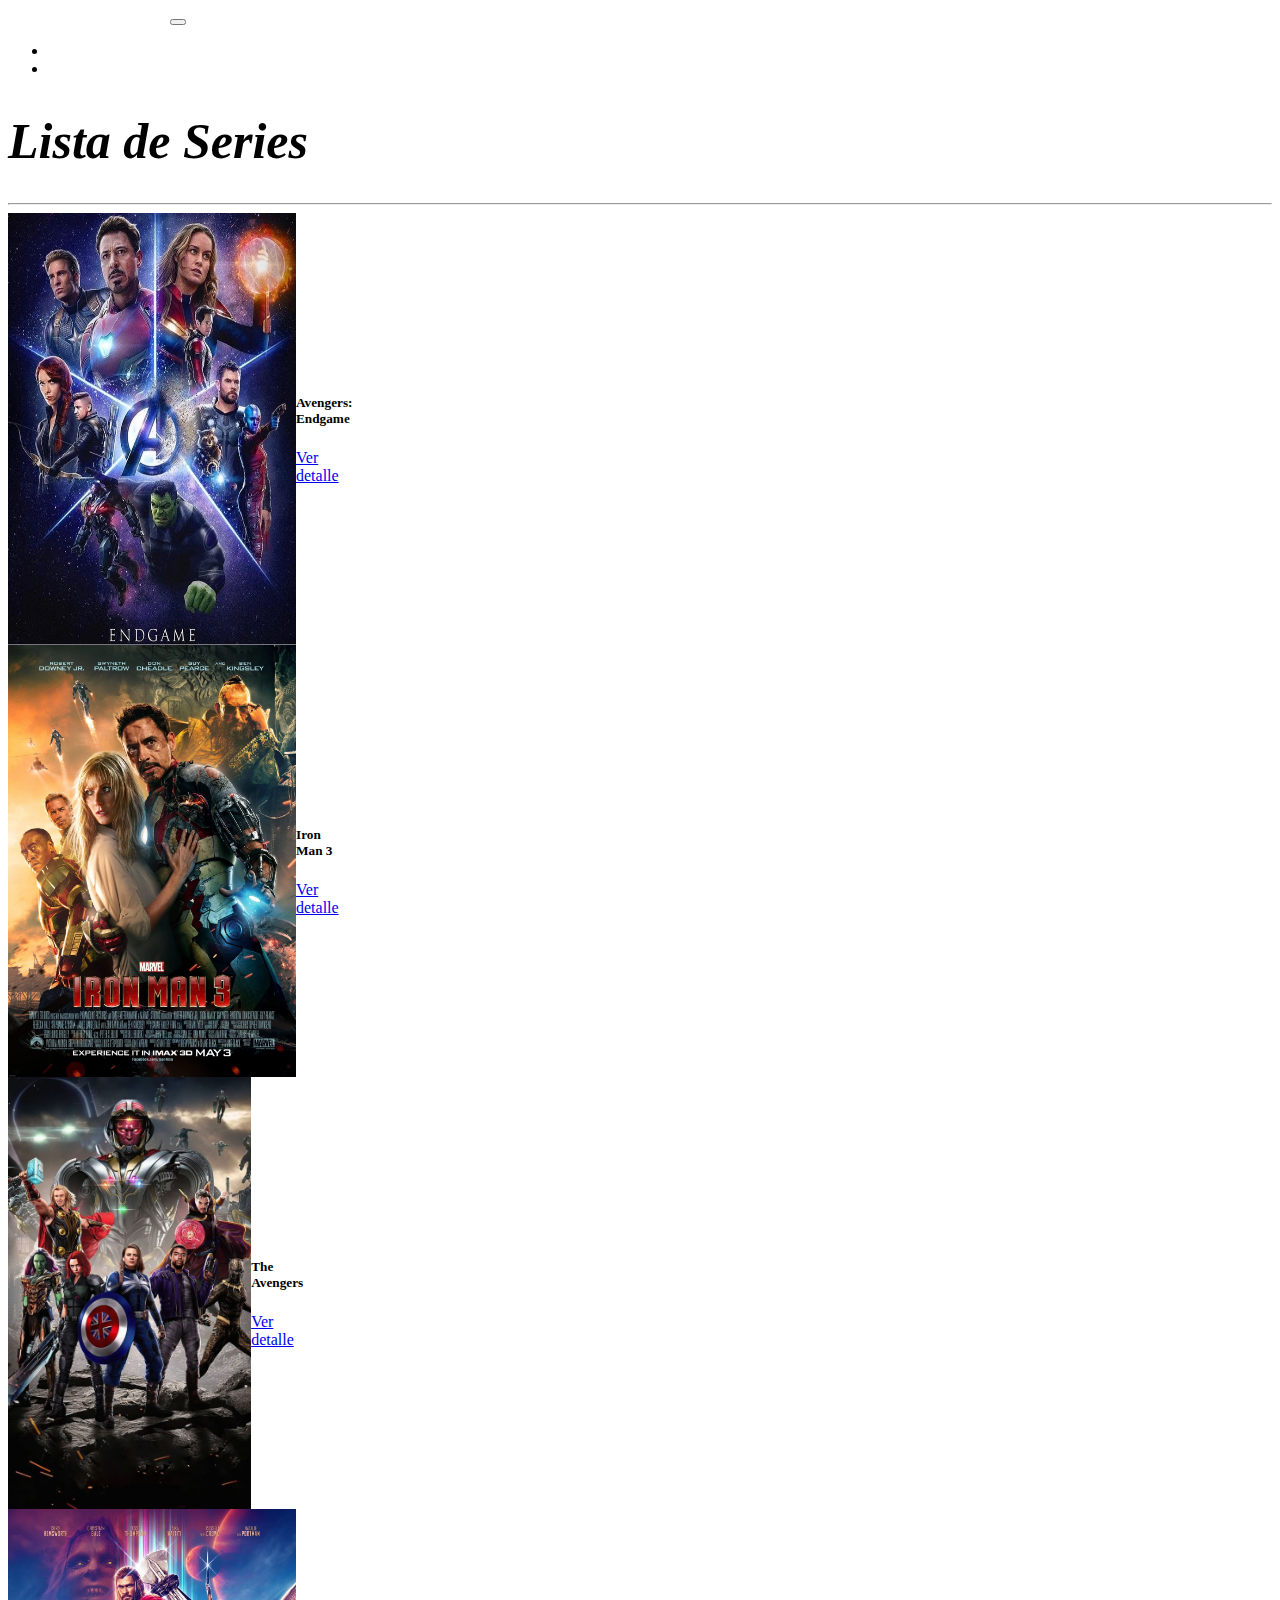
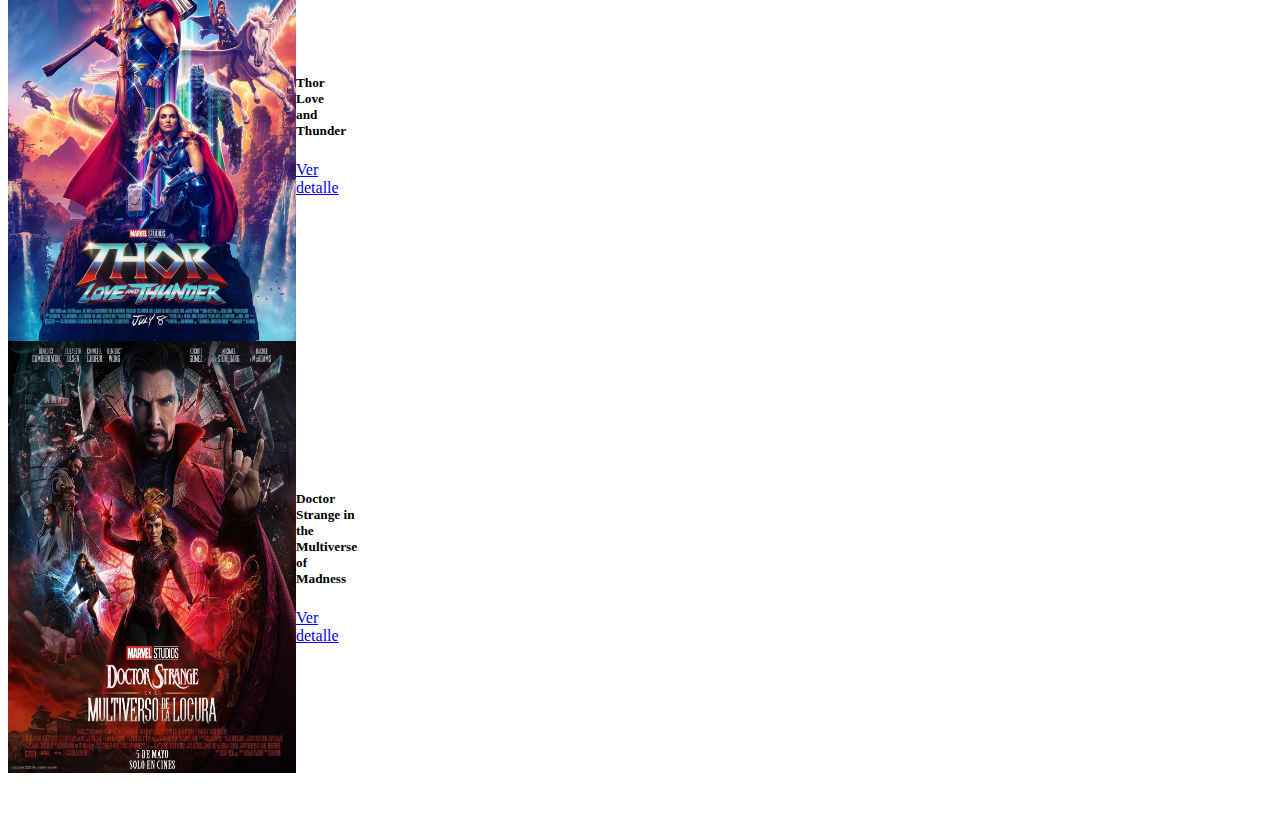
<file: index.html>
<!DOCTYPE html>
<html lang="es">
  <head>
    <meta charset="UTF-8" />
    <meta http-equiv="X-UA-Compatible" content="IE=edge" />
    <meta name="viewport" content="width=device-width, initial-scale=1.0" />
    <meta name="author" content="José Luis Gómez Marigliano" />
    <meta name="keywords" content="CRUD, HTML, CSS, JS" />
    <meta name="description" content="CRUD Peliculas" />
    <!-- CSS only -->
    <link
      href="https://cdn.jsdelivr.net/npm/bootstrap@5.2.0/dist/css/bootstrap.min.css"
      rel="stylesheet"
      integrity="sha384-gH2yIJqKdNHPEq0n4Mqa/HGKIhSkIHeL5AyhkYV8i59U5AR6csBvApHHNl/vI1Bx"
      crossorigin="anonymous"
    />
    <link rel="stylesheet" href="CSS/style.css" />
    <title>CRUD Películas</title>
  </head>

  <body>
    <header>
      <nav class="navbar navbar-expand-lg bg-dark py-4">
        <div class="container-fluid">
          <a class="navbar-brand fs-3 txtColor mTitle" href="index.html"
            >Películas</a
          >
          <button
            class="navbar-toggler"
            type="button"
            data-bs-toggle="collapse"
            data-bs-target="#navbarSupportedContent"
            aria-controls="navbarSupportedContent"
            aria-expanded="false"
            aria-label="Toggle navigation"
          >
            <span class="navbar-toggler-icon"></span>
          </button>
          <div class="collapse navbar-collapse" id="navbarSupportedContent">
            <ul class="navbar-nav me-auto mb-2 mb-lg-0">
              <li class="nav-item">
                <a
                  class="nav-link txtColor fs-4 mInicio"
                  aria-current="page"
                  href="/pages/detalle.html"
                  >Inicio</a
                >
              </li>
              <li class="nav-item">
                <a class="nav-link txtColor fs-4" href="/pages/administrador.html">Administrador</a>
              </li>
            </ul>
          </div>
        </div>
      </nav>
    </header>
    <main class="container">
      <section>
        <h1 class="text-center mt-5">Lista de Series</h1>
        <hr />
        <article class="container d-flex">
          <div class="row row-cols-3 justify-content-around">
            <div class="card col-3" style="width: 18rem">
              <img
                src="/img/Avengers-4-fan-poster-9.webp"
                class="card-img-top imgW img1"
                alt="AvengersEndgame"
              />
              <div class="card-body text-center">
                <h5 class="card-title fs-3">Avengers: Endgame</h5>
                <a href="#" class="btn btn-primary">Ver detalle</a>
              </div>
            </div>
            <div class="card col-3" style="width: 18rem">
              <img
                src="/img/Iron_Man_3_Portada.webp"
                class="card-img-top imgW img2"
                alt="IronMan3"
              />
              <div class="card-body text-center">
                <h5 class="card-title fs-3">Iron Man 3</h5>
                <a href="#" class="btn btn-primary">Ver detalle</a>
              </div>
            </div>
            <div class="card col-3" style="width: 18rem">
              <img
                src="/img/TheAvengers.jpg"
                class="card-img-top imgW img3"
                alt="TheAvengers"
              />
              <div class="card-body text-center">
                <h5 class="card-title fs-3">The Avengers</h5>
                <a href="#" class="btn btn-primary">Ver detalle</a>
              </div>
            </div>
            <div class="card col-3" style="width: 18rem">
              <img
                src="/img/Thor.webp"
                class="card-img-top imgW"
                alt="ThorLoveandThunder"
              />
              <div class="card-body text-center">
                <h5 class="card-title fs-3">Thor Love and Thunder</h5>
                <a href="#" class="btn btn-primary">Ver detalle</a>
              </div>
            </div>
            <div class="card col-3" style="width: 18rem">
              <img
                src="/img/DoctorStrange.webp"
                class="card-img-top imgW img5"
                alt="DoctorStrange"
              />
              <div class="card-body text-center">
                <h5 class="card-title fs-3">
                  Doctor Strange in the Multiverse of Madness
                </h5>
                <a href="#" class="btn btn-primary">Ver detalle</a>
              </div>
            </div>
          </div>
        </article>
      </section>
    </main>
    <footer class="bg-dark container-fluid">
<p class="txtColor text-center py-5 mt-5">&copy;Todos los derechos reservados</p>
    </footer>
    <!-- JavaScript Bundle with Popper -->
    <script
      src="https://cdn.jsdelivr.net/npm/bootstrap@5.2.0/dist/js/bootstrap.bundle.min.js"
      integrity="sha384-A3rJD856KowSb7dwlZdYEkO39Gagi7vIsF0jrRAoQmDKKtQBHUuLZ9AsSv4jD4Xa"
      crossorigin="anonymous"
    ></script>
    <script src=""></script>
  </body>
</html>
</file>
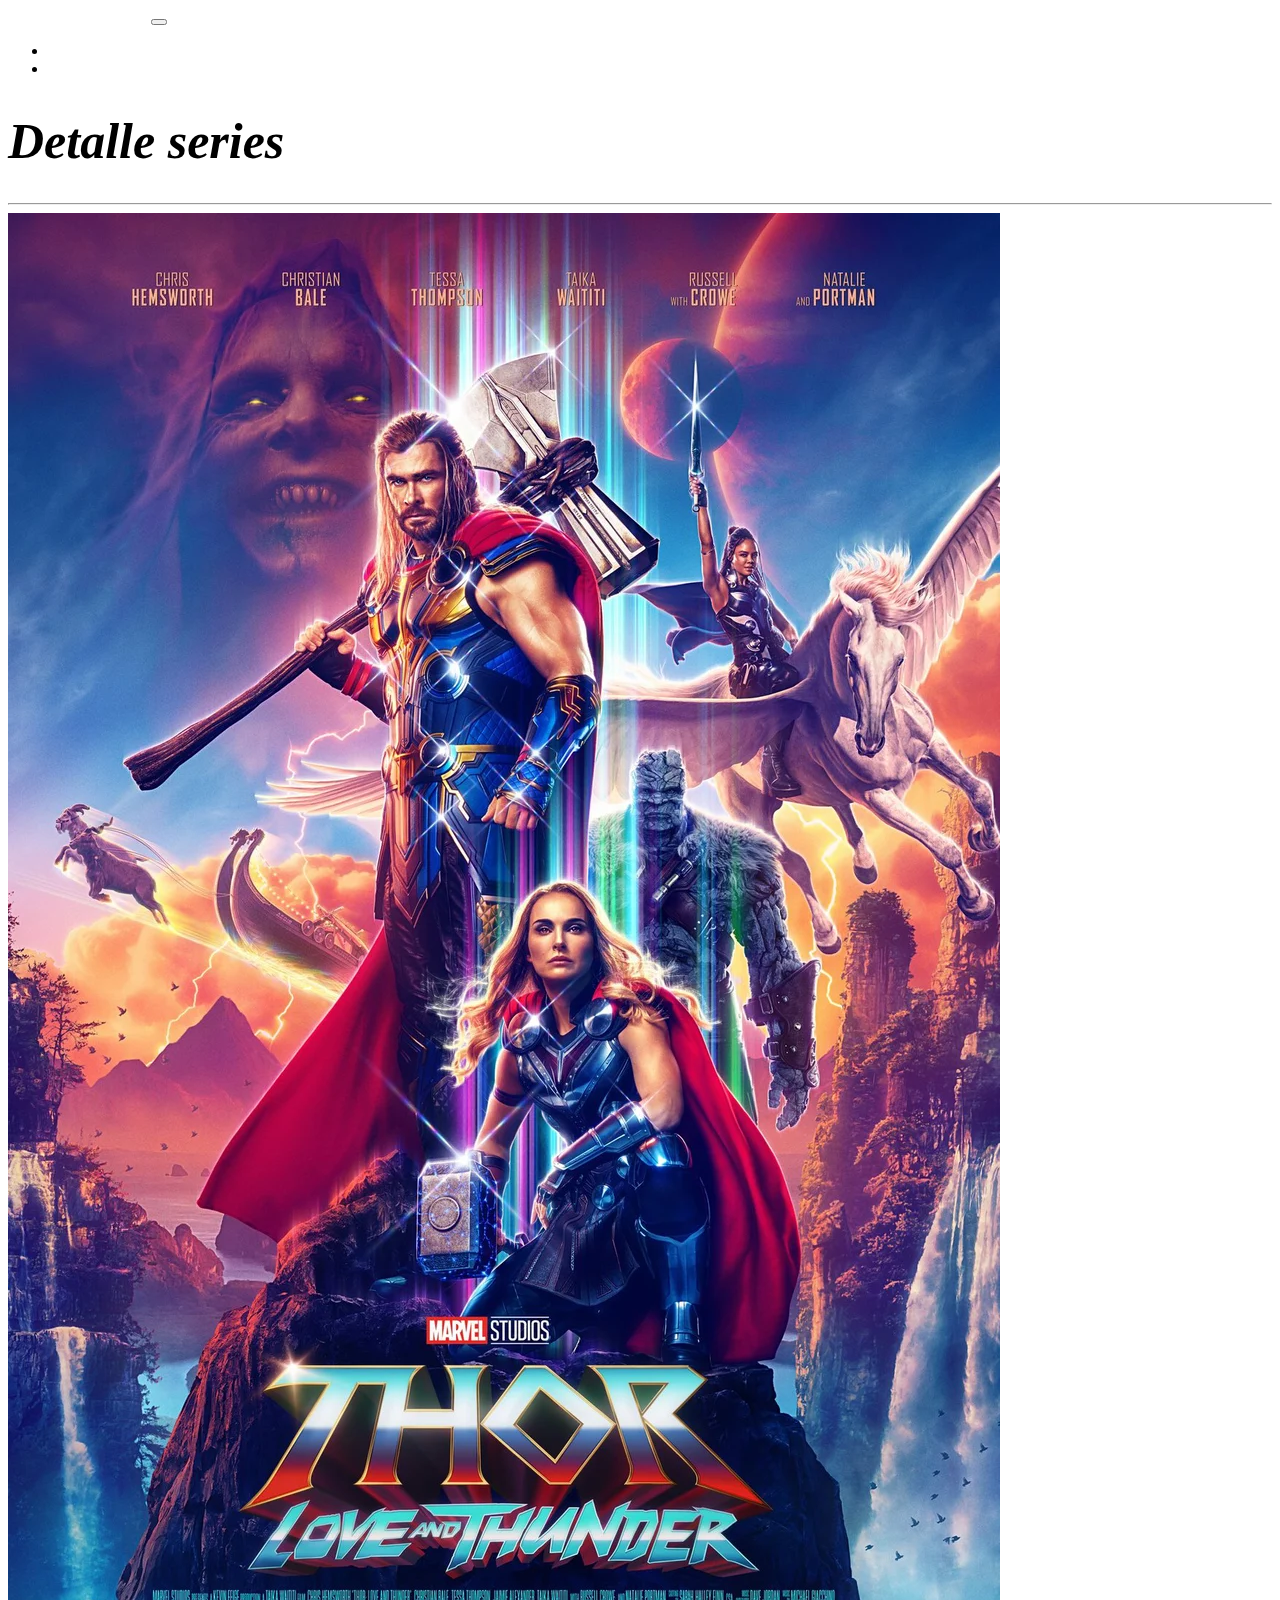
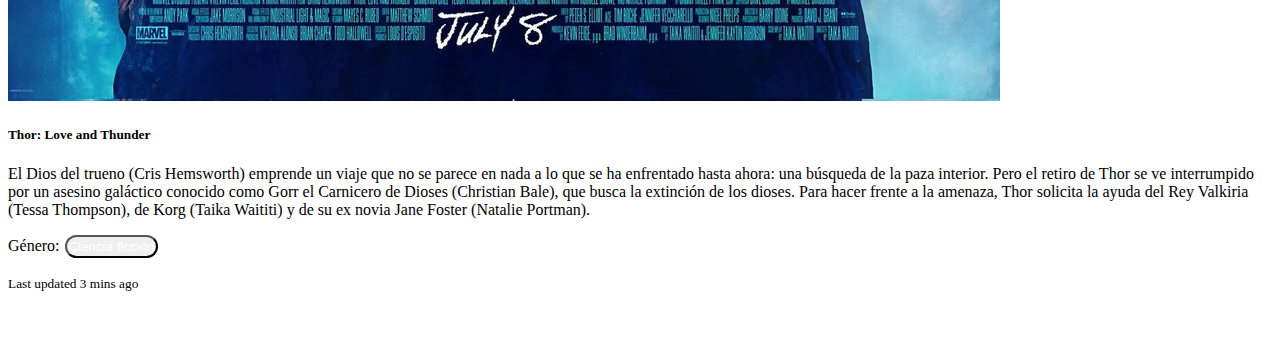
<file: pages/detalle.html>
<!DOCTYPE html>
<html lang="es">
  <head>
    <meta charset="UTF-8" />
    <meta http-equiv="X-UA-Compatible" content="IE=edge" />
    <meta name="viewport" content="width=device-width, initial-scale=1.0" />
    <meta name="author" content="José Luis Gómez Mariligano" />
    <meta name="keywords" content="CRUD, HTML, CSS, JS" />
    <meta name="description" content="Detalle serie Thor" />
    <!-- CSS only -->
    <link
      href="https://cdn.jsdelivr.net/npm/bootstrap@5.2.0/dist/css/bootstrap.min.css"
      rel="stylesheet"
      integrity="sha384-gH2yIJqKdNHPEq0n4Mqa/HGKIhSkIHeL5AyhkYV8i59U5AR6csBvApHHNl/vI1Bx"
      crossorigin="anonymous"
    />
    <link rel="stylesheet" href="../CSS/style.css" />
    <title>Detalle serie</title>
  </head>
  <body>
    <header>
      <nav class="navbar navbar-expand-lg bg-dark py-4">
        <div class="container-fluid">
          <a class="navbar-brand fs-3 txtColor mTitle" href="../index.html"
            >Series</a
          >
          <button
            class="navbar-toggler"
            type="button"
            data-bs-toggle="collapse"
            data-bs-target="#navbarSupportedContent"
            aria-controls="navbarSupportedContent"
            aria-expanded="false"
            aria-label="Toggle navigation"
          >
            <span class="navbar-toggler-icon"></span>
          </button>
          <div class="collapse navbar-collapse" id="navbarSupportedContent">
            <ul class="navbar-nav me-auto mb-2 mb-lg-0">
              <li class="nav-item">
                <a
                  class="nav-link txtColor fs-4 mInicio"
                  aria-current="page"
                  href="detalle.html"
                  >Inicio</a
                >
              </li>
              <li class="nav-item">
                <a class="nav-link txtColor fs-4" href="administrador.html"
                  >Administrador</a
                >
              </li>
            </ul>
          </div>
        </div>
      </nav>
    </header>
    <main class="container">
      <section>
        <h1 class="text-center mt-5">Detalle series</h1>
        <hr />
        <article class="card mb-3" style="max-width: 1300px">
          <div class="row g-0">
            <div class="col-md-4">
              <img
                src="../img/Thor.webp"
                class="img-fluid rounded-start"
                alt="Detalle-Serie-Thor"
              />
            </div>
            <div class="col-md-8">
              <div class="card-body">
                <h5 class="card-title fs-3">Thor: Love and Thunder</h5>
                <p class="card-text fs-4">
                  El Dios del trueno (Cris Hemsworth) emprende un viaje que no
                  se parece en nada a lo que se ha enfrentado hasta ahora: una
                  búsqueda de la paza interior. Pero el retiro de Thor se ve
                  interrumpido por un asesino galáctico conocido como Gorr el
                  Carnicero de Dioses (Christian Bale), que busca la extinción
                  de los dioses. Para hacer frente a la amenaza, Thor solicita
                  la ayuda del Rey Valkiria (Tessa Thompson), de Korg (Taika
                  Waititi) y de su ex novia Jane Foster (Natalie Portman).
                </p>
                <p class="fs-4">Género:<button class="btn btn-info btnBorder">Ciencia ficción</button></p>
                <p class="card-text">
                  <small class="text-muted">Last updated 3 mins ago</small>
                </p>
              </div>
            </div>
          </div>
        </article>
      </section>
    </main>
    <footer class="bg-dark container-fluid">
      <p class="txtColor text-center py-5 mt-5">
        &copy;Todos los derechos reservados
      </p>
    </footer>
    <!-- JavaScript Bundle with Popper -->
    <script
      src="https://cdn.jsdelivr.net/npm/bootstrap@5.2.0/dist/js/bootstrap.bundle.min.js"
      integrity="sha384-A3rJD856KowSb7dwlZdYEkO39Gagi7vIsF0jrRAoQmDKKtQBHUuLZ9AsSv4jD4Xa"
      crossorigin="anonymous"
    ></script>
    <script src="../JS/app.js"></script>
  </body>
</html>
</file>
<file: CSS/style.css>
.txtShort{
    cursor: pointer;
    display: -webkit-box;
    -webkit-box-orient: vertical;
    line-clamp: 4;
    -webkit-line-clamp: 4;
    overflow: hidden;
}

.txtShort:hover{
    display: block;
}

.txtColor{
    color: white;
}

.imgW{
    width:18rem;
}

.card{
    display: flex;
    align-items: center;
    flex-wrap: nowrap;
}

.img1{
    height: 432px;
}

.img2{
height: 432px;
}

.img3{
    height: 432px;
}



.img5{
    height: 432px;
}

.btnBorder{
border-radius: 100px;
padding: 2px;
color: white;
margin-left: 5px;
}

.h2Administrador{
    font-size: 50px;
    margin-top: 80px;
    font-weight: 100;
    color: black;
}

.artAdminbgC{
background-color: rgb(247, 241, 241);
}

@media screen and (min-width: 300px) and (max-width: 576px){

}

@media screen and (min-width: 577px) and (max-width: 768px){
    h1{
        font-size: 50px;
        font-style: oblique;
    }  
} 

@media screen and (min-width: 769px) and (max-width: 992px) {
    h1{
        font-size: 50px;
        font-style: oblique;
    }  
}

@media screen and (min-width: 993px) and (max-width: 1200px) {
    .mTitle{
        margin-left: 100px;
    }
    
    .mInicio{
        margin-left: 300px;
    } 
    h1{
        font-size: 50px;
        font-style: oblique;
    }  
}

@media screen and (min-width: 1201px) and (max-width: 1400px) {
    .mTitle{
        margin-left: 100px;
    }
    
    .mInicio{
        margin-left: 600px;
    }   
    h1{
        font-size: 50px;
        font-style: oblique;
    }
}

@media screen and (min-width: 1401px) and (max-width: 3000px) {
    .mTitle{
        margin-left: 200px;
    }
    
    .mInicio{
        margin-left: 900px;
    }   

    h1{
        font-size: 70px;
        font-style: oblique;
    }
}
</file>
